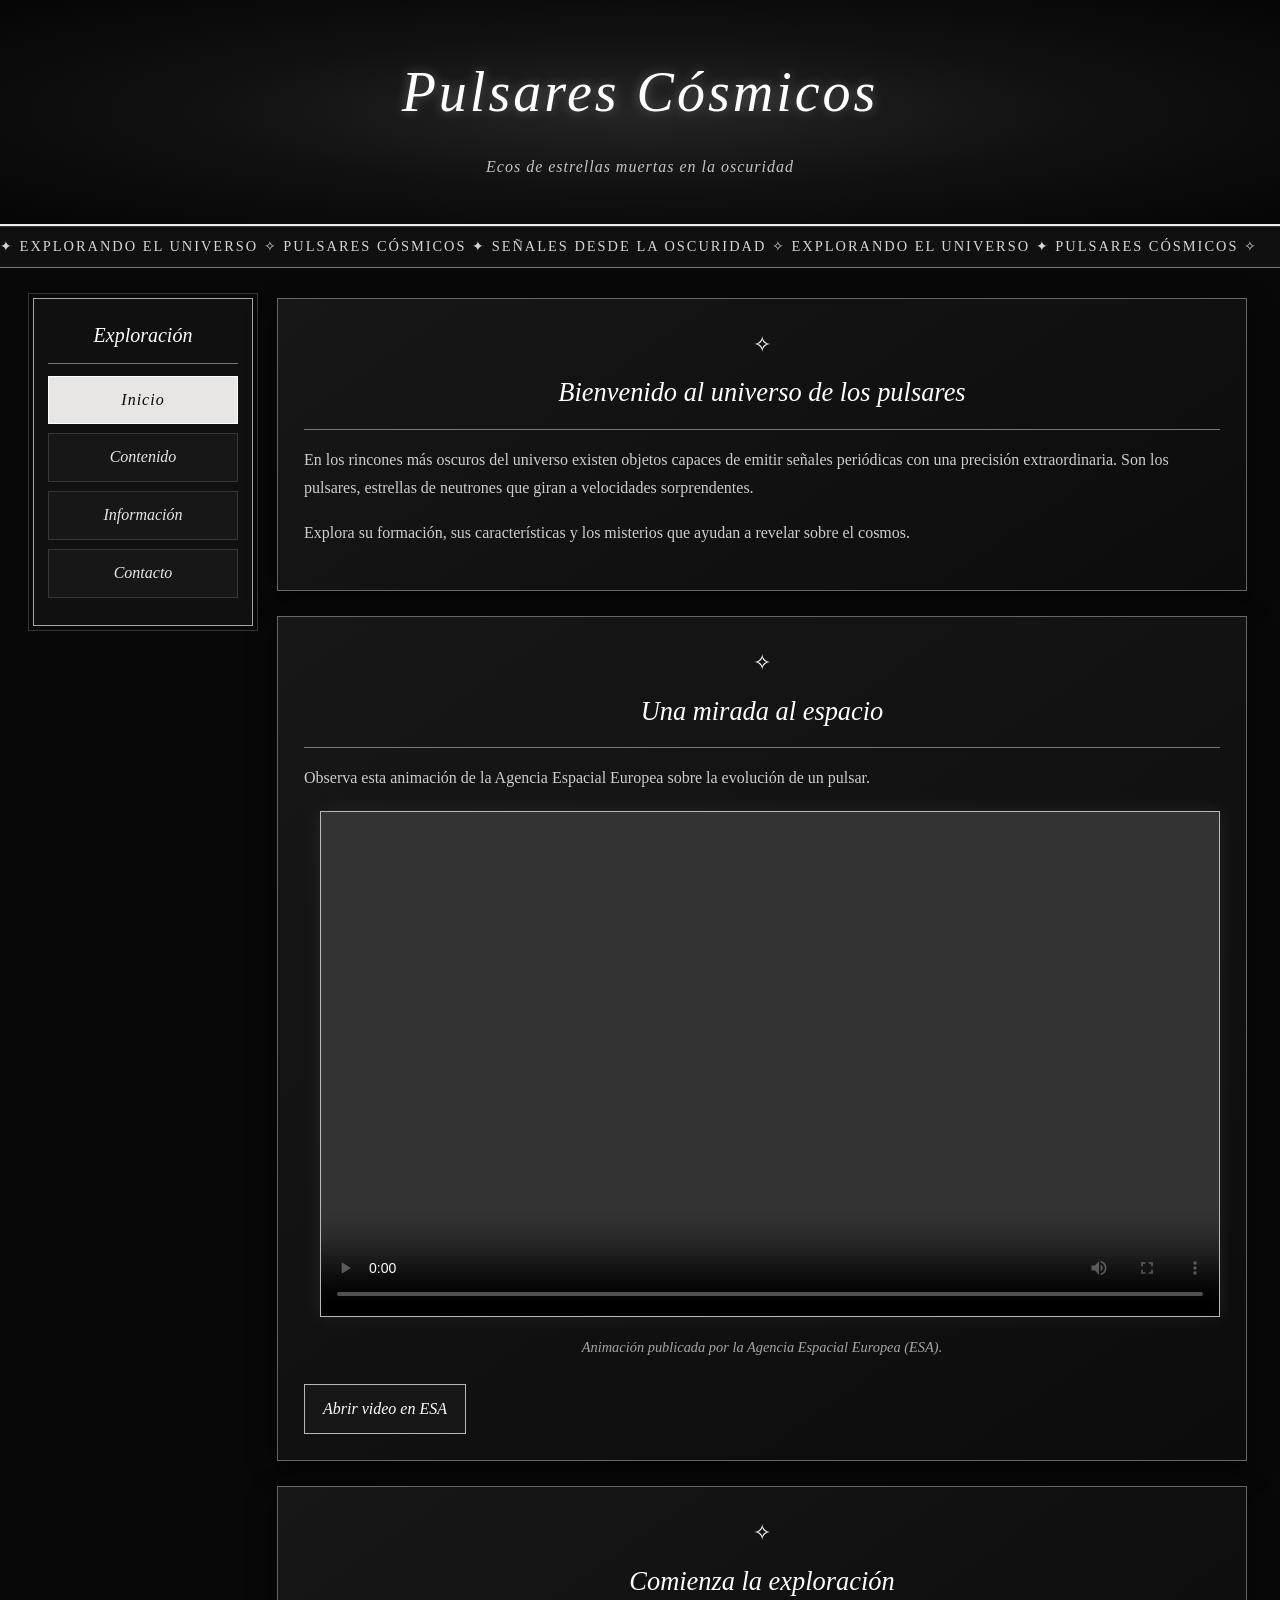
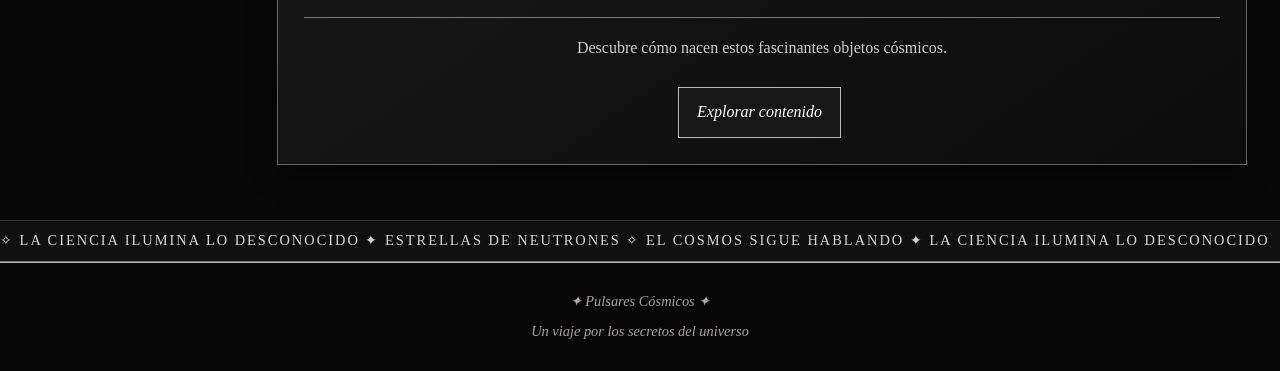
<file: index.html>
<!DOCTYPE html>
<html lang="es">

<head>
    <meta charset="UTF-8">
    <meta name="viewport" content="width=device-width, initial-scale=1.0">

    <meta name="description" content="Pulsares Cósmicos: descubre las estrellas de neutrones y sus misterios.">

    <title>Pulsares Cósmicos | Inicio</title>

    <link rel="stylesheet" href="estilos.css">
</head>

<body>

    <header class="encabezado">
        <h1>Pulsares Cósmicos</h1>
        <p>Ecos de estrellas muertas en la oscuridad</p>
    </header>

    <!-- PRIMERA MARQUESINA -->

    <div class="marquesina">
        <span>
            ✦ EXPLORANDO EL UNIVERSO
            ✧ PULSARES CÓSMICOS
            ✦ SEÑALES DESDE LA OSCURIDAD
            ✧ EXPLORANDO EL UNIVERSO
            ✦ PULSARES CÓSMICOS ✧
        </span>
    </div>

    <div class="distribucion">

        <nav class="menu">
            <h2>Exploración</h2>

            <div class="menu-enlaces">

                <a href="index.html" class="activo" aria-current="page">
                    Inicio
                </a>

                <a href="contenido.html">
                    Contenido
                </a>

                <a href="informacion.html">
                    Información
                </a>

                <a href="contacto.html">
                    Contacto
                </a>

            </div>
        </nav>

        <main class="principal">

            <section class="panel">

                <h2>Bienvenido al universo de los pulsares</h2>

                <p>
                    En los rincones más oscuros del universo existen
                    objetos capaces de emitir señales periódicas
                    con una precisión extraordinaria.

                    Son los pulsares, estrellas de neutrones
                    que giran a velocidades sorprendentes.
                </p>

                <p>
                    Explora su formación, sus características
                    y los misterios que ayudan a revelar
                    sobre el cosmos.
                </p>

            </section>

            <section class="panel">

                <h2>Una mirada al espacio</h2>

                <p>
                    Observa esta animación de la Agencia Espacial Europea
                    sobre la evolución de un pulsar.
                </p>

                <div class="video">
                    <video style="display:block;width:100%;height:100%;object-fit:contain;background:#000" controls playsinline preload="metadata"
                        aria-label="Animación de un pulsar de la Agencia Espacial Europea">
                        <source src="https://dlmultimedia.esa.int/download/public/videos/2013/09/039/1309_039_AR_EN.mp4" type="video/mp4">
                        Tu navegador no puede reproducir este video.
                    </video>
                </div>

                <p class="nota">
                    Animación publicada por la Agencia Espacial Europea (ESA).
                </p>

                <a
                    class="boton"
                    href="https://www.esa.int/ESA_Multimedia/Videos/2013/09/Pulsar_caught_in_evolutionary_change"
                    target="_blank"
                    rel="noopener noreferrer">

                    Abrir video en ESA

                </a>

            </section>

            <section class="panel centrado">

                <h2>Comienza la exploración</h2>

                <p>
                    Descubre cómo nacen estos fascinantes objetos cósmicos.
                </p>

                <a href="contenido.html" class="boton">
                    Explorar contenido
                </a>

            </section>

        </main>

    </div>

    <!-- SEGUNDA MARQUESINA -->

    <div class="marquesina inversa">
        <span>
            ✧ LA CIENCIA ILUMINA LO DESCONOCIDO
            ✦ ESTRELLAS DE NEUTRONES
            ✧ EL COSMOS SIGUE HABLANDO
            ✦ LA CIENCIA ILUMINA LO DESCONOCIDO
        </span>
    </div>

    <footer class="pie">

        <p>✦ Pulsares Cósmicos ✦</p>

        <p>
            Un viaje por los secretos del universo
        </p>

    </footer>

</body>
</html>
</file>
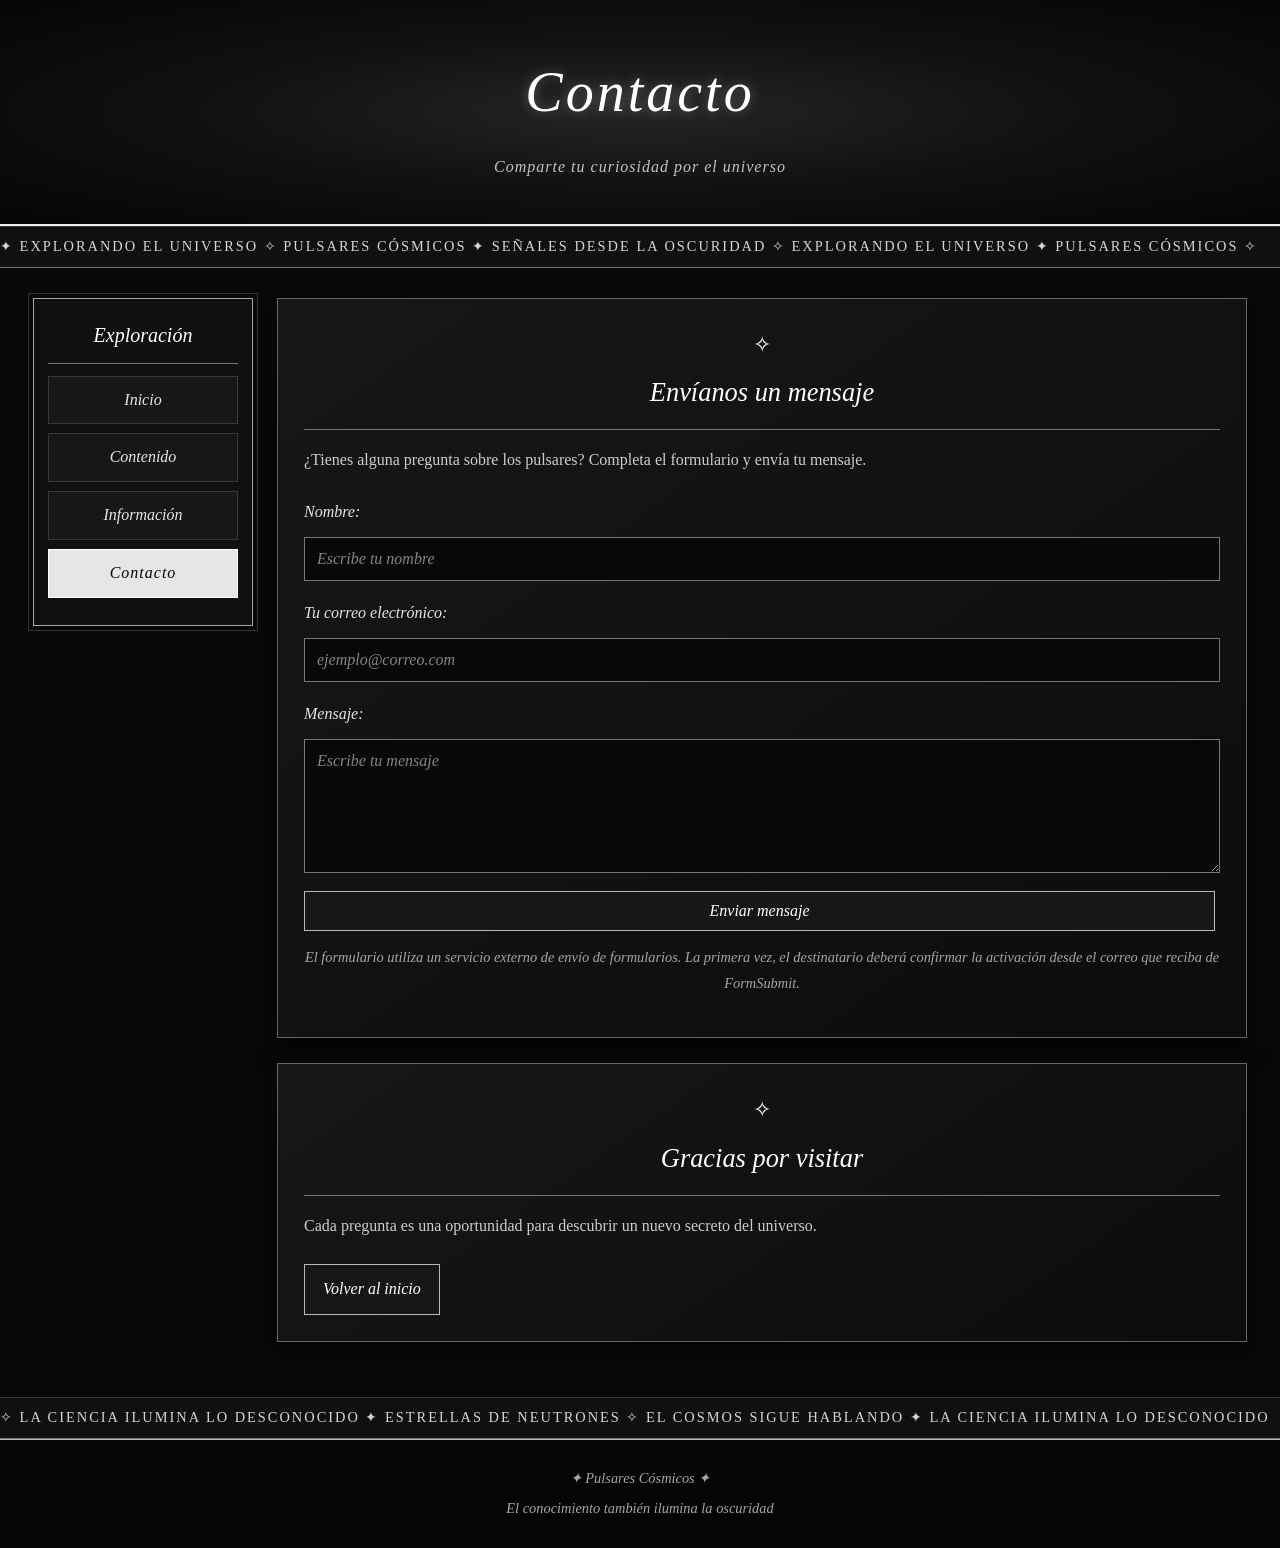
<file: contacto.html>
<!DOCTYPE html>
<html lang="es">

<head>
    <meta charset="UTF-8">
    <meta name="viewport" content="width=device-width, initial-scale=1.0">

    <meta name="description" content="Pulsares Cósmicos: descubre las estrellas de neutrones y sus misterios.">

    <title>Pulsares Cósmicos | Contacto</title>

    <link rel="stylesheet" href="estilos.css">
</head>

<body>

    <header class="encabezado">

        <h1>Contacto</h1>

        <p>
            Comparte tu curiosidad por el universo
        </p>

    </header>

    <!-- PRIMERA MARQUESINA -->

    <div class="marquesina">
        <span>
            ✦ EXPLORANDO EL UNIVERSO
            ✧ PULSARES CÓSMICOS
            ✦ SEÑALES DESDE LA OSCURIDAD
            ✧ EXPLORANDO EL UNIVERSO
            ✦ PULSARES CÓSMICOS ✧
        </span>
    </div>

    <div class="distribucion">

        <nav class="menu">

            <h2>Exploración</h2>

            <div class="menu-enlaces">

                <a href="index.html">
                    Inicio
                </a>

                <a href="contenido.html">
                    Contenido
                </a>

                <a href="informacion.html">
                    Información
                </a>

                <a href="contacto.html" class="activo" aria-current="page">
                    Contacto
                </a>

            </div>

        </nav>

        <main class="principal">

            <!-- FORMULARIO -->

            <section class="panel">

                <h2>Envíanos un mensaje</h2>

                <p>
                    ¿Tienes alguna pregunta sobre los pulsares?
                    Completa el formulario y envía tu mensaje.
                </p>

                <form
                    action="https://formsubmit.co/carlosgabrielcovarrubiasreyes@gmail.com"
                    method="POST">

                    <!-- CONFIGURACION DEL CORREO -->

                    <input
                        type="hidden"
                        name="_subject"
                        value="Nuevo mensaje desde Pulsares Cósmicos">

                    <input
                        type="hidden"
                        name="_template"
                        value="table">

                    <!-- NOMBRE -->

                    <label for="nombre">
                        Nombre:
                    </label>

                    <input
                        type="text"
                        id="nombre"
                        name="name"
                        placeholder="Escribe tu nombre"
                        autocomplete="name"
                        required>

                    <!-- CORREO -->

                    <label for="correo">
                        Tu correo electrónico:
                    </label>

                    <input
                        type="email"
                        id="correo"
                        name="email"
                        placeholder="ejemplo@correo.com"
                        autocomplete="email"
                        required>

                    <!-- MENSAJE -->

                    <label for="mensaje">
                        Mensaje:
                    </label>

                    <textarea
                        id="mensaje"
                        name="message"
                        rows="6"
                        placeholder="Escribe tu mensaje"
                        required></textarea>

                    <!-- BOTON -->

                    <button type="submit" class="boton">
                        Enviar mensaje
                    </button>

                </form>

                <p class="nota">
                    El formulario utiliza un servicio externo
                    de envío de formularios. La primera vez,
                    el destinatario deberá confirmar la activación
                    desde el correo que reciba de FormSubmit.
                </p>

            </section>

            <!-- DESPEDIDA -->

            <section class="panel">

                <h2>Gracias por visitar</h2>

                <p>
                    Cada pregunta es una oportunidad
                    para descubrir un nuevo secreto del universo.
                </p>

                <a href="index.html" class="boton">
                    Volver al inicio
                </a>

            </section>

        </main>

    </div>

    <!-- SEGUNDA MARQUESINA -->

    <div class="marquesina inversa">
        <span>
            ✧ LA CIENCIA ILUMINA LO DESCONOCIDO
            ✦ ESTRELLAS DE NEUTRONES
            ✧ EL COSMOS SIGUE HABLANDO
            ✦ LA CIENCIA ILUMINA LO DESCONOCIDO
        </span>
    </div>

    <footer class="pie">

        <p>✦ Pulsares Cósmicos ✦</p>

        <p>
            El conocimiento también ilumina la oscuridad
        </p>

    </footer>

</body>
</html>
</file>
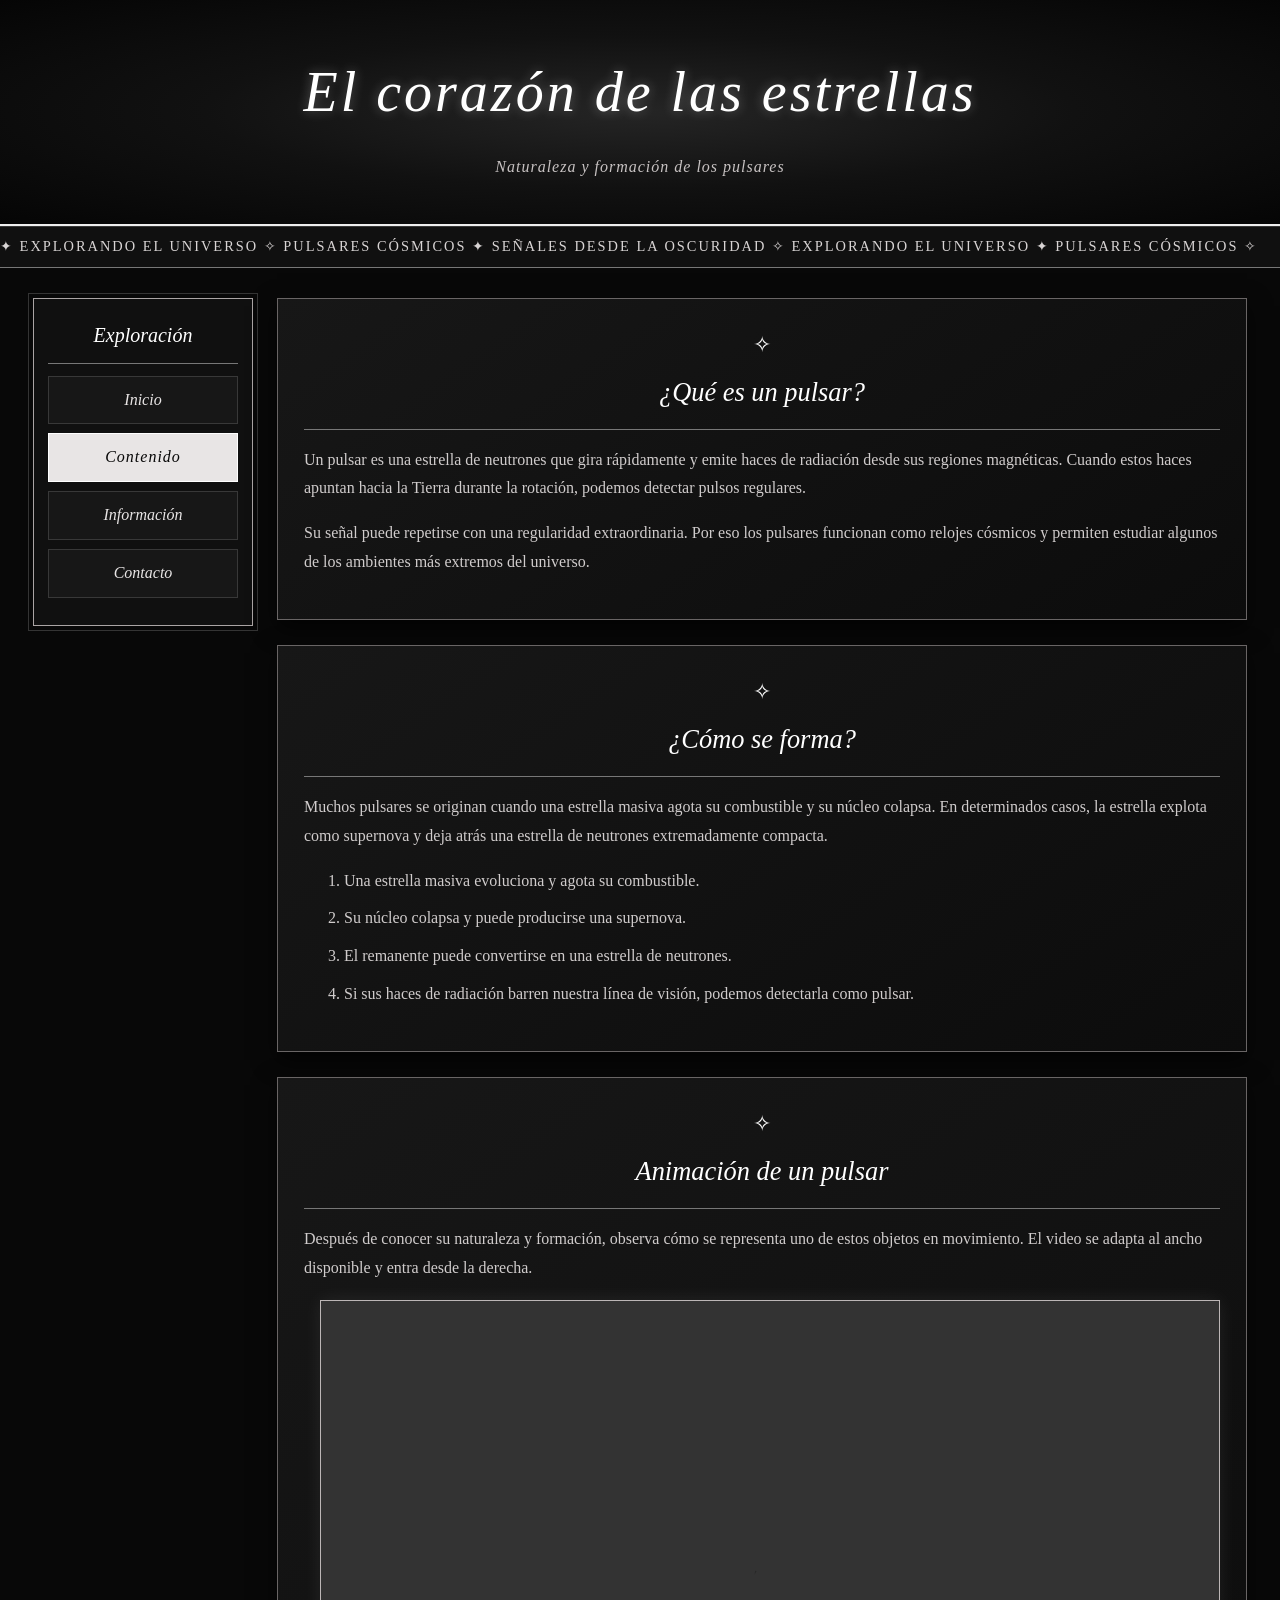
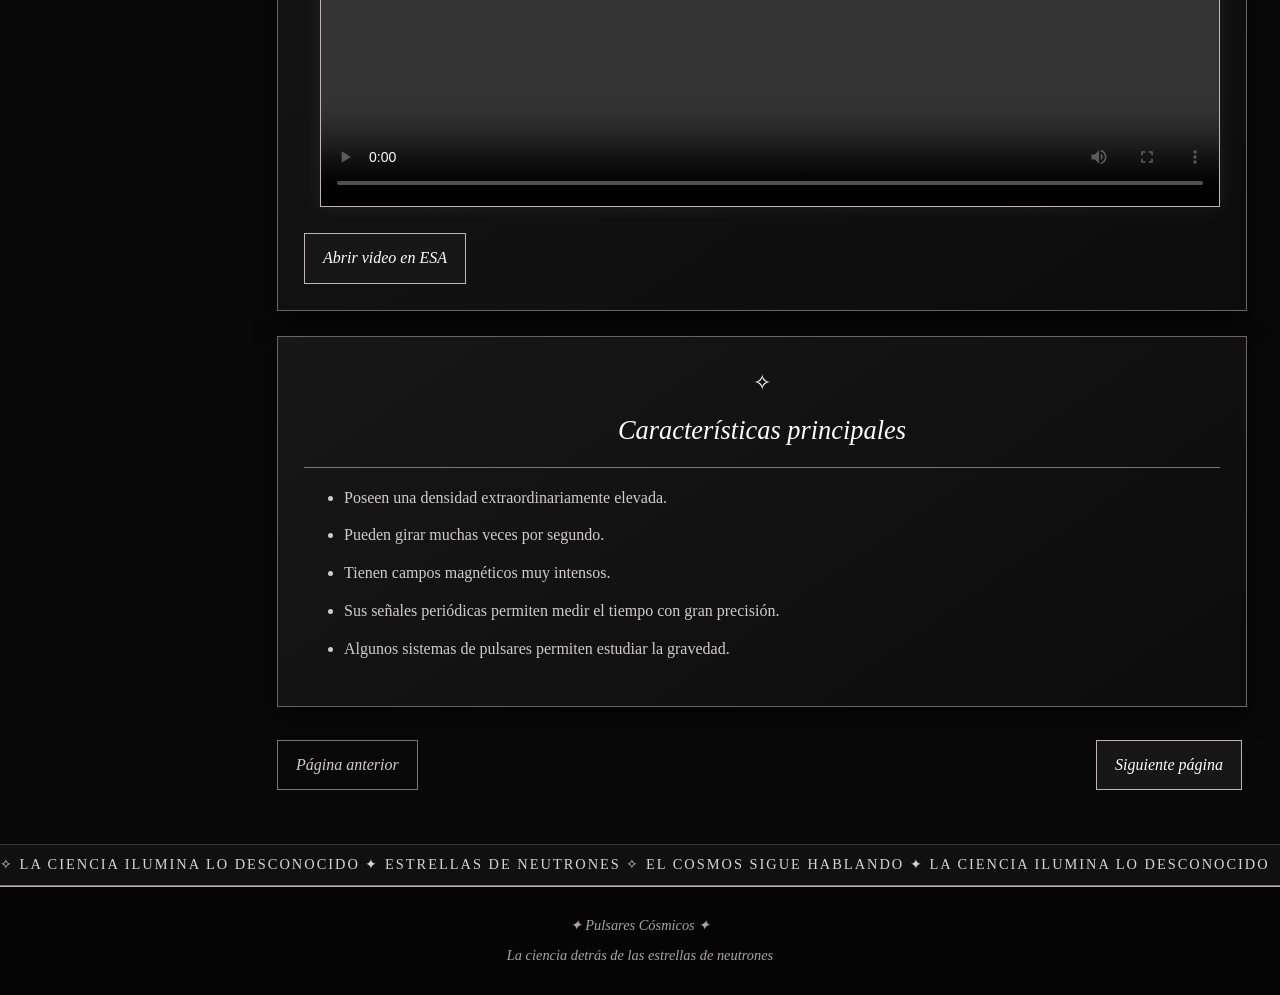
<file: contenido.html>
<!DOCTYPE html>
<html lang="es">

<head>
    <meta charset="UTF-8">
    <meta name="viewport" content="width=device-width, initial-scale=1.0">

    <meta name="description" content="Pulsares Cósmicos: descubre las estrellas de neutrones y sus misterios.">

    <title>Pulsares Cósmicos | Contenido</title>

    <link rel="stylesheet" href="estilos.css">
</head>

<body>

    <header class="encabezado">

        <h1>El corazón de las estrellas</h1>

        <p>
            Naturaleza y formación de los pulsares
        </p>

    </header>

    <!-- PRIMERA MARQUESINA -->

    <div class="marquesina">
        <span>
            ✦ EXPLORANDO EL UNIVERSO
            ✧ PULSARES CÓSMICOS
            ✦ SEÑALES DESDE LA OSCURIDAD
            ✧ EXPLORANDO EL UNIVERSO
            ✦ PULSARES CÓSMICOS ✧
        </span>
    </div>

    <div class="distribucion">

        <nav class="menu">

            <h2>Exploración</h2>

            <div class="menu-enlaces">

                <a href="index.html">
                    Inicio
                </a>

                <a href="contenido.html" class="activo" aria-current="page">
                    Contenido
                </a>

                <a href="informacion.html">
                    Información
                </a>

                <a href="contacto.html">
                    Contacto
                </a>

            </div>

        </nav>

        <main class="principal">

            <!-- DEFINICION -->

            <section class="panel">

                <h2>¿Qué es un pulsar?</h2>

                <p>
                    Un pulsar es una estrella de neutrones que gira
                    rápidamente y emite haces de radiación desde
                    sus regiones magnéticas.

                    Cuando estos haces apuntan hacia la Tierra
                    durante la rotación, podemos detectar
                    pulsos regulares.
                </p>

                <p>
                    Su señal puede repetirse con una regularidad
                    extraordinaria. Por eso los pulsares funcionan
                    como relojes cósmicos y permiten estudiar
                    algunos de los ambientes más extremos del universo.
                </p>

            </section>

            <!-- FORMACION -->

            <section class="panel">

                <h2>¿Cómo se forma?</h2>

                <p>
                    Muchos pulsares se originan cuando una estrella
                    masiva agota su combustible y su núcleo colapsa.

                    En determinados casos, la estrella explota
                    como supernova y deja atrás una estrella
                    de neutrones extremadamente compacta.
                </p>

                <ol>

                    <li>
                        Una estrella masiva evoluciona
                        y agota su combustible.
                    </li>

                    <li>
                        Su núcleo colapsa y puede producirse
                        una supernova.
                    </li>

                    <li>
                        El remanente puede convertirse
                        en una estrella de neutrones.
                    </li>

                    <li>
                        Si sus haces de radiación barren nuestra
                        línea de visión, podemos detectarla como pulsar.
                    </li>

                </ol>

            </section>

            <!-- VIDEO ANIMADO -->

            <section class="panel">

                <h2>Animación de un pulsar</h2>

                <p>
                    Después de conocer su naturaleza y formación,
                    observa cómo se representa uno de estos objetos
                    en movimiento.

                    El video se adapta al ancho disponible
                    y entra desde la derecha.
                </p>

                <div class="video">
                    <video style="display:block;width:100%;height:100%;object-fit:contain;background:#000" controls playsinline preload="metadata"
                        aria-label="Animación de un pulsar de la Agencia Espacial Europea">
                        <source src="https://dlmultimedia.esa.int/download/public/videos/2013/09/039/1309_039_AR_EN.mp4" type="video/mp4">
                        Tu navegador no puede reproducir este video.
                    </video>
                </div>

                <a
                    class="boton"
                    href="https://www.esa.int/ESA_Multimedia/Videos/2013/09/Pulsar_caught_in_evolutionary_change"
                    target="_blank"
                    rel="noopener noreferrer">

                    Abrir video en ESA

                </a>

            </section>

            <!-- CARACTERISTICAS -->

            <section class="panel">

                <h2>Características principales</h2>

                <ul>

                    <li>
                        Poseen una densidad extraordinariamente elevada.
                    </li>

                    <li>
                        Pueden girar muchas veces por segundo.
                    </li>

                    <li>
                        Tienen campos magnéticos muy intensos.
                    </li>

                    <li>
                        Sus señales periódicas permiten medir
                        el tiempo con gran precisión.
                    </li>

                    <li>
                        Algunos sistemas de pulsares permiten
                        estudiar la gravedad.
                    </li>

                </ul>

            </section>

            <!-- BOTONES DE NAVEGACION -->

            <div class="navegacion-paginas">

                <a href="index.html" class="boton boton-secundario">
                    Página anterior
                </a>

                <a href="informacion.html" class="boton">
                    Siguiente página
                </a>

            </div>

        </main>

    </div>

    <!-- SEGUNDA MARQUESINA -->

    <div class="marquesina inversa">
        <span>
            ✧ LA CIENCIA ILUMINA LO DESCONOCIDO
            ✦ ESTRELLAS DE NEUTRONES
            ✧ EL COSMOS SIGUE HABLANDO
            ✦ LA CIENCIA ILUMINA LO DESCONOCIDO
        </span>
    </div>

    <footer class="pie">

        <p>✦ Pulsares Cósmicos ✦</p>

        <p>
            La ciencia detrás de las estrellas de neutrones
        </p>

    </footer>

</body>
</html>
</file>
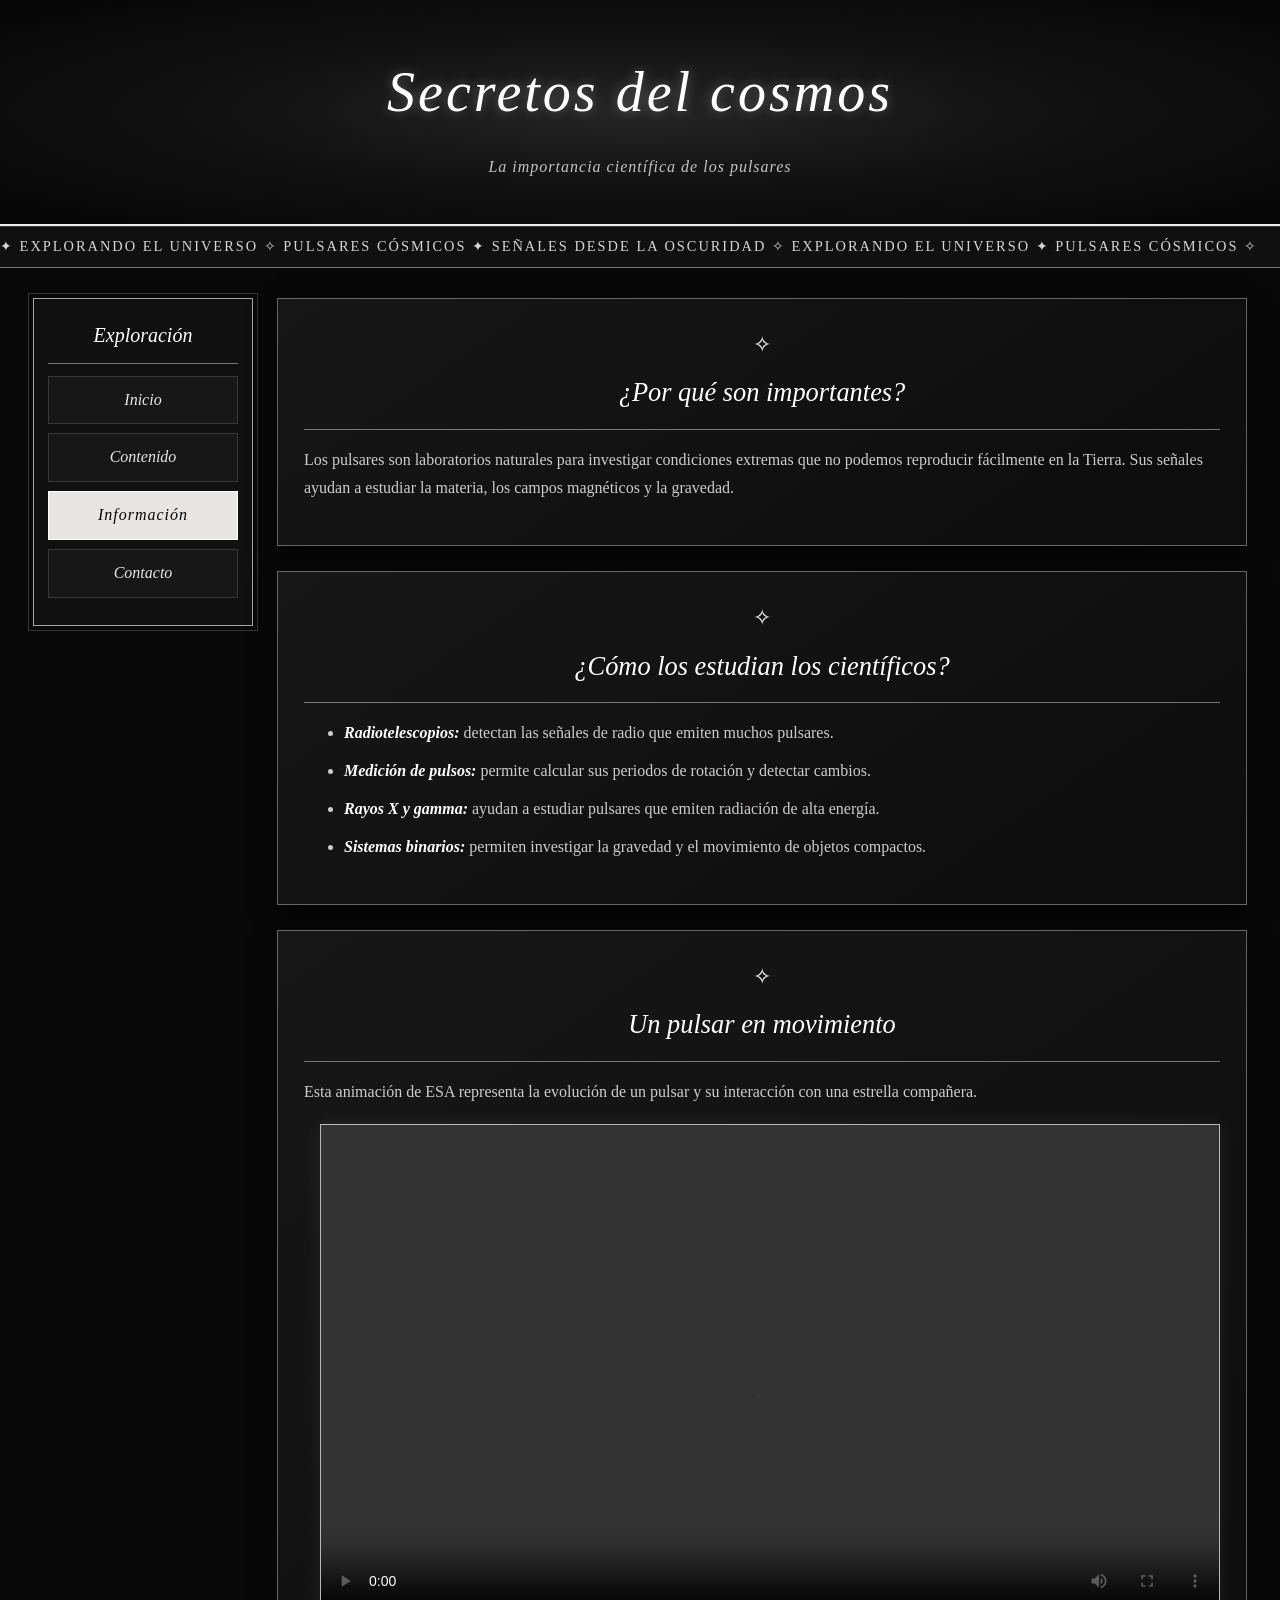
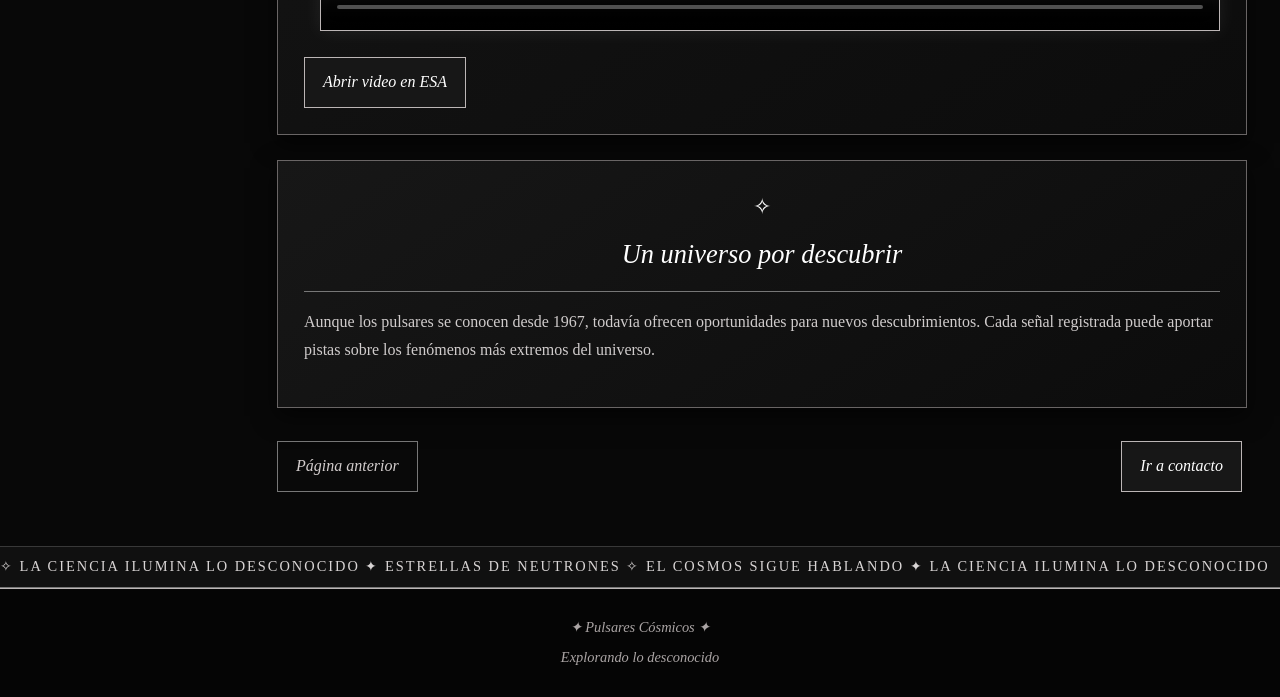
<file: informacion.html>
<!DOCTYPE html>
<html lang="es">

<head>
    <meta charset="UTF-8">
    <meta name="viewport" content="width=device-width, initial-scale=1.0">

    <meta name="description" content="Pulsares Cósmicos: descubre las estrellas de neutrones y sus misterios.">

    <title>Pulsares Cósmicos | Información</title>

    <link rel="stylesheet" href="estilos.css">
</head>

<body>

    <header class="encabezado">

        <h1>Secretos del cosmos</h1>

        <p>
            La importancia científica de los pulsares
        </p>

    </header>

    <!-- PRIMERA MARQUESINA -->

    <div class="marquesina">
        <span>
            ✦ EXPLORANDO EL UNIVERSO
            ✧ PULSARES CÓSMICOS
            ✦ SEÑALES DESDE LA OSCURIDAD
            ✧ EXPLORANDO EL UNIVERSO
            ✦ PULSARES CÓSMICOS ✧
        </span>
    </div>

    <div class="distribucion">

        <nav class="menu">

            <h2>Exploración</h2>

            <div class="menu-enlaces">

                <a href="index.html">
                    Inicio
                </a>

                <a href="contenido.html">
                    Contenido
                </a>

                <a href="informacion.html" class="activo" aria-current="page">
                    Información
                </a>

                <a href="contacto.html">
                    Contacto
                </a>

            </div>

        </nav>

        <main class="principal">

            <!-- IMPORTANCIA -->

            <section class="panel">

                <h2>¿Por qué son importantes?</h2>

                <p>
                    Los pulsares son laboratorios naturales
                    para investigar condiciones extremas que
                    no podemos reproducir fácilmente en la Tierra.

                    Sus señales ayudan a estudiar la materia,
                    los campos magnéticos y la gravedad.
                </p>

            </section>

            <!-- ESTUDIO CIENTIFICO -->

            <section class="panel">

                <h2>¿Cómo los estudian los científicos?</h2>

                <ul>

                    <li>

                        <strong>Radiotelescopios:</strong>

                        detectan las señales de radio
                        que emiten muchos pulsares.

                    </li>

                    <li>

                        <strong>Medición de pulsos:</strong>

                        permite calcular sus periodos
                        de rotación y detectar cambios.

                    </li>

                    <li>

                        <strong>Rayos X y gamma:</strong>

                        ayudan a estudiar pulsares que
                        emiten radiación de alta energía.

                    </li>

                    <li>

                        <strong>Sistemas binarios:</strong>

                        permiten investigar la gravedad
                        y el movimiento de objetos compactos.

                    </li>

                </ul>

            </section>

            <!-- VIDEO -->

            <section class="panel">

                <h2>Un pulsar en movimiento</h2>

                <p>
                    Esta animación de ESA representa la evolución
                    de un pulsar y su interacción con una estrella
                    compañera.
                </p>

                <div class="video">
                    <video style="display:block;width:100%;height:100%;object-fit:contain;background:#000" controls playsinline preload="metadata"
                        aria-label="Animación de un pulsar de la Agencia Espacial Europea">
                        <source src="https://dlmultimedia.esa.int/download/public/videos/2013/09/039/1309_039_AR_EN.mp4" type="video/mp4">
                        Tu navegador no puede reproducir este video.
                    </video>
                </div>

                <a
                    class="boton"
                    href="https://www.esa.int/ESA_Multimedia/Videos/2013/09/Pulsar_caught_in_evolutionary_change"
                    target="_blank"
                    rel="noopener noreferrer">

                    Abrir video en ESA

                </a>

            </section>

            <!-- CONCLUSION -->

            <section class="panel">

                <h2>Un universo por descubrir</h2>

                <p>
                    Aunque los pulsares se conocen desde 1967,
                    todavía ofrecen oportunidades para nuevos
                    descubrimientos.

                    Cada señal registrada puede aportar pistas
                    sobre los fenómenos más extremos del universo.
                </p>

            </section>

            <!-- NAVEGACION -->

            <div class="navegacion-paginas">

                <a href="contenido.html" class="boton boton-secundario">
                    Página anterior
                </a>

                <a href="contacto.html" class="boton">
                    Ir a contacto
                </a>

            </div>

        </main>

    </div>

    <!-- SEGUNDA MARQUESINA -->

    <div class="marquesina inversa">
        <span>
            ✧ LA CIENCIA ILUMINA LO DESCONOCIDO
            ✦ ESTRELLAS DE NEUTRONES
            ✧ EL COSMOS SIGUE HABLANDO
            ✦ LA CIENCIA ILUMINA LO DESCONOCIDO
        </span>
    </div>

    <footer class="pie">

        <p>✦ Pulsares Cósmicos ✦</p>

        <p>
            Explorando lo desconocido
        </p>

    </footer>

</body>
</html>
</file>
<file: estilos.css>
* {
    box-sizing: border-box;
}

html {
    scroll-behavior: smooth;
}

body {
    margin: 0;
    min-width: 280px;
    background: #080808;
    color: #e8e5e5;
    font-family: Georgia, "Times New Roman", serif;
    font-size: 16px;
    line-height: 1.8;
    overflow-x: hidden;
}

/* ENCABEZADO */

.encabezado {
    text-align: center;
    padding: clamp(24px, 5vw, 42px) 16px;
    background: radial-gradient(
        ellipse at center,
        #252525 0%,
        #111111 48%,
        #050505 100%
    );
    border-bottom: 2px solid #eeeeee;
    box-shadow: 0 5px 25px rgba(255,255,255,.08);
}

.encabezado h1 {
    margin: 0;
    color: #fff;
    font-size: clamp(2rem, 7vw, 3.5rem);
    font-style: italic;
    font-weight: normal;
    letter-spacing: clamp(1px, .5vw, 3px);
    text-shadow: 0 0 12px rgba(255,255,255,.3);
    animation: aparecer .9s ease both;
}

.encabezado p {
    margin: 10px 0 0;
    color: #c7c2c2;
    font-style: italic;
    letter-spacing: 1px;
}

/* MARQUESINAS */

.marquesina {
    overflow: hidden;
    white-space: nowrap;
    background: #101010;
    color: #d8d4d4;
    border-bottom: 1px solid #777;
    border-top: 1px solid #383838;
    padding: 7px 0;
    font-size: .9rem;
    letter-spacing: 2px;
}

.marquesina span {
    display: inline-block;
    min-width: 200%;
    animation: recorrer 25s linear infinite;
}

.marquesina.inversa span {
    animation-direction: reverse;
    animation-duration: 32s;
}

@keyframes recorrer {
    from {
        transform: translateX(0);
    }

    to {
        transform: translateX(-50%);
    }
}

/* DISTRIBUCION GENERAL */

.distribucion {
    display: grid;
    grid-template-columns: 220px minmax(0, 1fr);
    gap: 24px;
    width: min(1250px, 100%);
    margin: 30px auto;
    padding: 0 18px;
    align-items: start;
}

/* MENU */

.menu {
    position: sticky;
    top: 12px;
    padding: 18px 14px;
    background: #101010;
    border: 1px solid #aaa4a4;
    outline: 1px solid #343434;
    outline-offset: 4px;
}

.menu h2 {
    margin: 0 0 12px;
    padding-bottom: 10px;
    color: #fff;
    text-align: center;
    font-size: 1.25rem;
    font-style: italic;
    font-weight: normal;
    border-bottom: 1px solid #777;
}

.menu a {
    display: block;
    margin: 9px 0;
    padding: 9px;
    color: #e8e5e5;
    background: #171717;
    border: 1px solid #383838;
    text-decoration: none;
    font-style: italic;
    text-align: center;
    transition: .3s ease;
}

.menu a:hover,
.menu a.activo {
    color: #080808;
    background: #e8e5e5;
    border-color: #fff;
    letter-spacing: 1px;
}

.principal {
    min-width: 0;
}

/* PANELES */

.panel {
    position: relative;
    margin-bottom: 25px;
    padding: clamp(18px, 3vw, 26px);
    background: linear-gradient(145deg, #171717, #0c0c0c);
    border: 1px solid #696565;
    box-shadow: 0 8px 22px rgba(0,0,0,.6);
    animation: subir .7s ease both;
}

.panel::before {
    content: "✧";
    display: block;
    margin-bottom: 5px;
    color: #fff;
    font-size: 22px;
    text-align: center;
}

.panel h2 {
    margin: 0 0 14px;
    padding-bottom: 12px;
    color: #fff;
    font-size: clamp(1.35rem, 3vw, 1.65rem);
    font-style: italic;
    font-weight: normal;
    text-align: center;
    border-bottom: 1px solid #777;
}

.panel h3 {
    color: #dedada;
    font-style: italic;
}

.panel p,
.panel li {
    color: #d0cccc;
}

.panel li {
    margin-bottom: 9px;
}

strong {
    color: #fff;
    font-style: italic;
}

/* VIDEO */

.video {
    width: 100%;
    max-width: 900px;
    aspect-ratio: 16 / 9;
    margin: 18px 0 18px auto;
    overflow: hidden;
    background: #000;
    border: 1px solid #bcb6b6;
    box-shadow: 0 0 18px rgba(255,255,255,.08);
    animation: entrarIzquierda 1.1s cubic-bezier(.2,.7,.2,1) both;
}

.video iframe {
    display: block;
    width: 100%;
    height: 100%;
    border: 0;
}

/* NOTAS */

.nota {
    color: #a9a4a4 !important;
    font-size: .9rem;
    font-style: italic;
    text-align: center;
}

/* BOTONES */

.boton {
    display: inline-block;
    margin: 8px 5px 0 0;
    padding: 10px 18px;
    color: #fff;
    background: #171717;
    border: 1px solid #bcb6b6;
    border-radius: 0;
    font-family: Georgia, "Times New Roman", serif;
    font-size: 1rem;
    font-style: italic;
    text-align: center;
    text-decoration: none;
    cursor: pointer;
    transition: .3s ease;
}

.boton:hover {
    color: #080808;
    background: #eee;
    box-shadow: 0 0 14px rgba(255,255,255,.2);
}

.boton-secundario {
    color: #d2cccc;
    background: #090909;
    border-color: #777;
}

.centrado {
    text-align: center;
}

/* FORMULARIO */

form {
    display: flex;
    flex-direction: column;
    gap: 10px;
}

form label {
    margin-top: 8px;
    color: #e8e5e5;
    font-style: italic;
}

form input,
form textarea {
    width: 100%;
    padding: 12px;
    color: #fff;
    background: #080808;
    border: 1px solid #777;
    border-radius: 0;
    font-family: Georgia, "Times New Roman", serif;
    font-size: 1rem;
}

form input:focus,
form textarea:focus {
    outline: 1px solid #fff;
    border-color: #fff;
}

form textarea {
    resize: vertical;
}

form input::placeholder,
form textarea::placeholder {
    color: #898383;
    font-style: italic;
}

.respuesta {
    color: #fff !important;
    font-style: italic;
}

/* NAVEGACION ENTRE PAGINAS */

.navegacion-paginas {
    display: flex;
    flex-wrap: wrap;
    justify-content: space-between;
    gap: 10px;
    margin: 8px 0 24px;
}

/* PIE DE PAGINA */

.pie {
    padding: 22px 12px;
    color: #aaa4a4;
    background: #050505;
    border-top: 1px solid #bcb6b6;
    text-align: center;
    font-size: .9rem;
    font-style: italic;
}

.pie p {
    margin: 4px;
}

/* ANIMACIONES */

@keyframes aparecer {
    from {
        opacity: 0;
        transform: translateY(-12px);
    }

    to {
        opacity: 1;
        transform: translateY(0);
    }
}

@keyframes subir {
    from {
        opacity: 0;
        transform: translateY(18px);
    }

    to {
        opacity: 1;
        transform: translateY(0);
    }
}

@keyframes entrarIzquierda {
    from {
        opacity: 0;
        transform: translateX(100px);
    }

    to {
        opacity: 1;
        transform: translateX(0);
    }
}

/* TABLETS Y CELULARES */

@media (max-width: 760px) {

    .distribucion {
        grid-template-columns: 1fr;
        gap: 18px;
        margin: 20px auto;
        padding: 0 12px;
    }

    .menu {
        position: static;
        outline: none;
        padding: 12px;
    }

    .menu h2 {
        margin-bottom: 8px;
    }

    .menu-enlaces {
        display: grid;
        grid-template-columns: repeat(2, minmax(0, 1fr));
        gap: 8px;
    }

    .menu a {
        margin: 0;
        padding: 8px 5px;
    }

    .panel {
        margin-bottom: 18px;
    }

    .video {
        margin-left: auto;
        margin-right: auto;
    }
}

/* CELULARES PEQUEÑOS */

@media (max-width: 380px) {

    body {
        font-size: 15px;
    }

    .menu-enlaces {
        grid-template-columns: 1fr 1fr;
    }

    .boton {
        width: 100%;
        margin-right: 0;
    }
}

/* ACCESIBILIDAD */

@media (prefers-reduced-motion: reduce) {

    *,
    *::before,
    *::after {
        scroll-behavior: auto !important;
        animation-duration: .01ms !important;
        animation-iteration-count: 1 !important;
        transition-duration: .01ms !important;
    }
}
</file>
